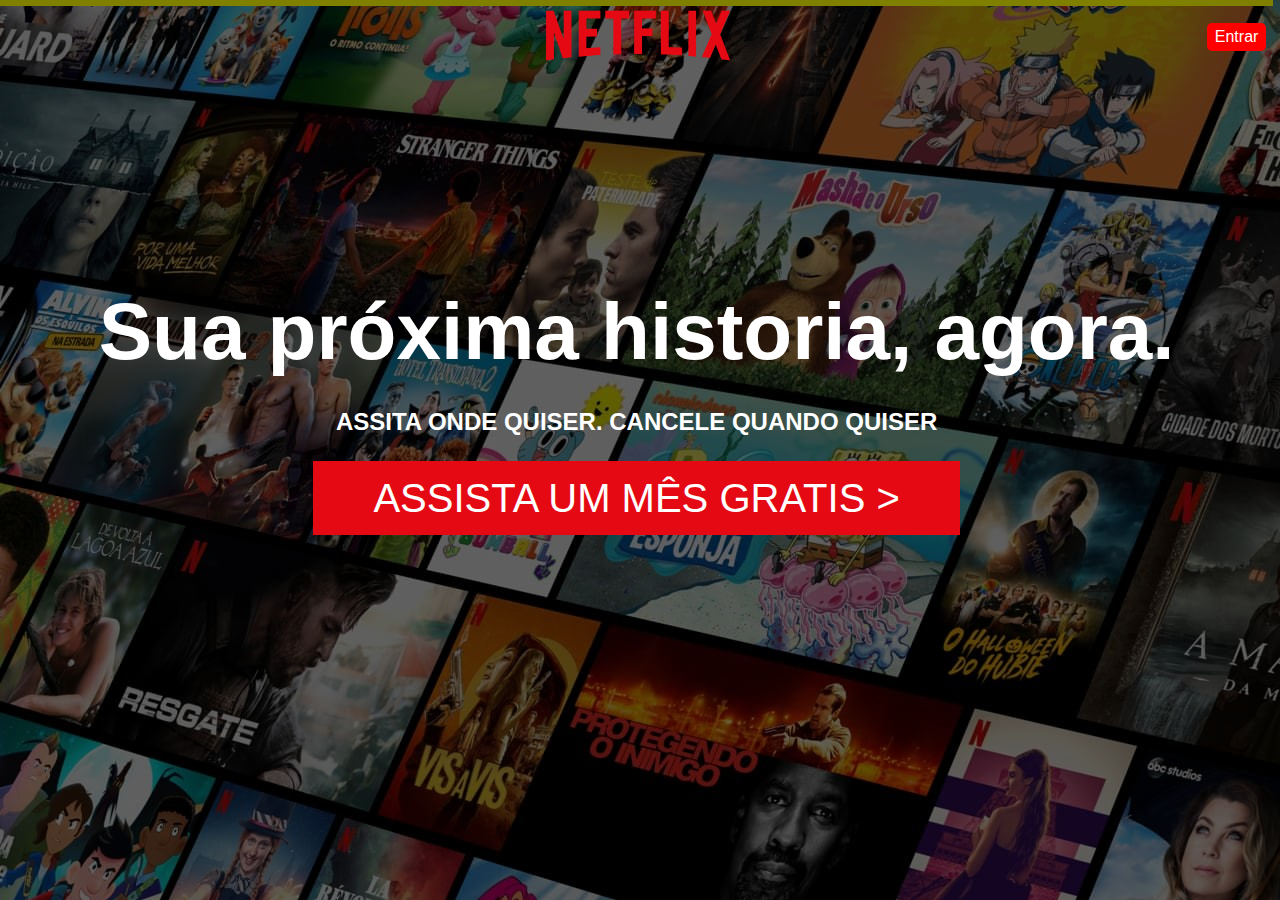
<file: index.html>
<!DOCTYPE html>
<html lang="pt-br">
<head>
    <meta charset="UTF-8">
    <meta name="viewport" content="width=device-width, initial-scale=1.0">
    <link rel="stylesheet" href="CSS/style.css">
    <title>Home</title>
</head>
<body>
<div>
    <nav class="top">
       <div> <img src="imagem/netflixlogo.png" alt="netflix logo"></div>
        <a href="login/login.html" class="entra">Entrar</a>
    </nav>
</div>    
<main class="introducao">
    <h1>Sua próxima historia, agora.</h1>
    <h2>ASSITA ONDE QUISER. CANCELE QUANDO QUISER</h2>
    <a href="login/login.html" class="gratis">ASSISTA UM MÊS GRATIS  ></a>

</main>



</body>
</html>
</file>
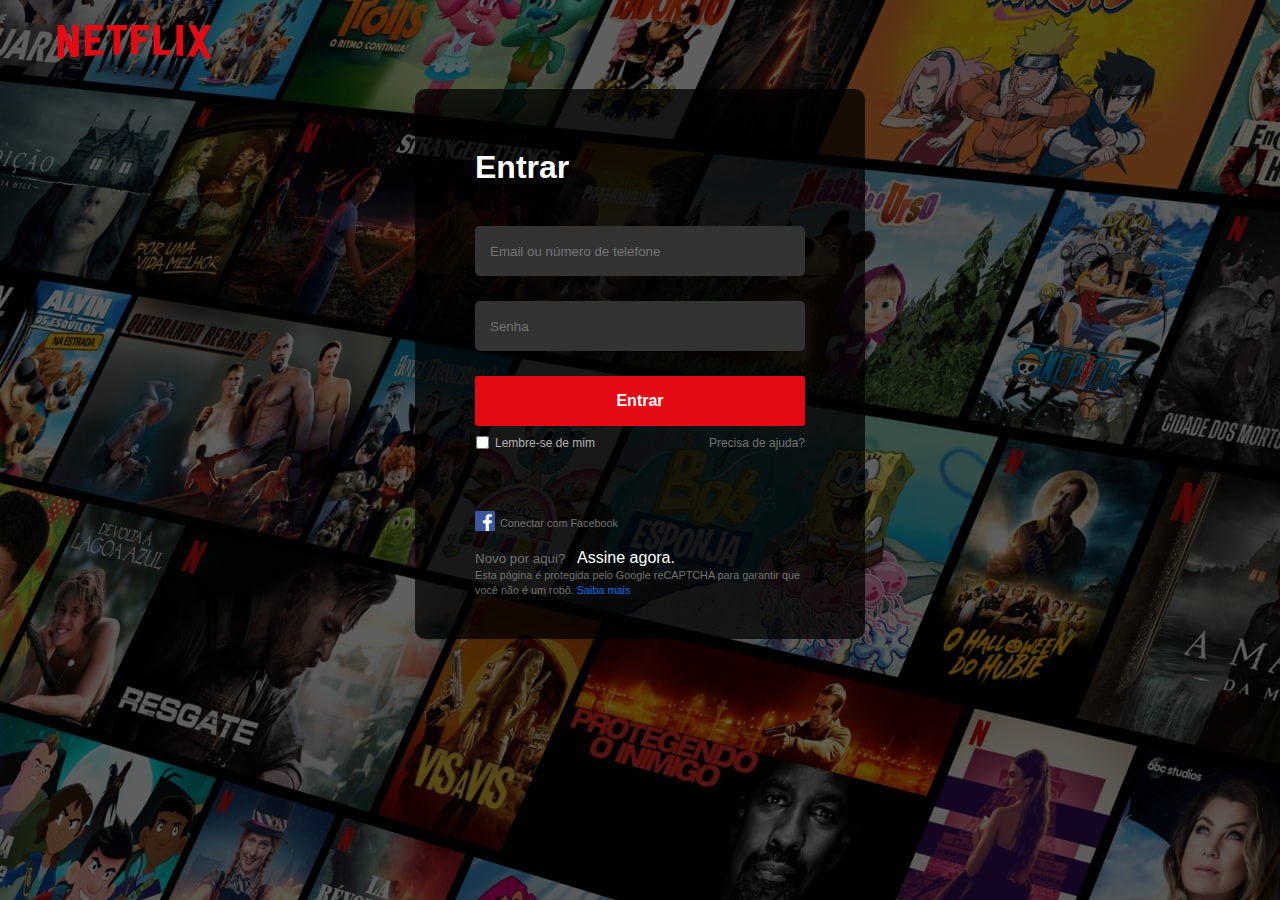
<file: login/login.html>
<!DOCTYPE html>
<html lang="pt-br">

<head>
    <meta charset="UTF-8">
    <meta http-equiv="X-UA-Compatible" content="IE=edge">
    <meta name="viewport" content="width=device-width, initial-scale=1.0">
    <link rel="stylesheet" href="../CSS/style.css">
    <title>Document</title>
</head>

<body>
    <header class="header">
        <div class="logo">
            <a href="#">
                <img src="../imagem/netflixlogo.png" alt="">
            </a>
        </div>
    </header>

    <section class="login_body">
        <article class="login_box">
            <h2>Entrar</h2>
            <form>
                <div class="input_box">
                    <input required type="email" placeholder="Email ou número de telefone">
                </div>

                <div class="input_box">
                    <input required type="password" placeholder="Senha">
                </div>

                <div>
                    <button class="submit">
                        Entrar
                    </button>
                </div>
            </form>

            <div class="support">
                <div class="remember">
                    <span><input type="checkbox" style="margin: 0;padding: 0; height: 13px;"></span>
                    <span>Lembre-se de mim</span>
                </div>
                <div class="help">
                    <a href="#">
                        Precisa de ajuda?
                    </a>
                </div>
            </div>

            <footer class="login_footer">
                <div class="login_facebook">
                    <span><img height="20px" src="../imagem/Facebook_logo.png" alt="facebook"></span>
                    <span><small><a href="#">Conectar com Facebook</a></small></span>
                </div>

                <div class="sign_up">
                    <p><small>Novo por aqui? <a href="#">Assine agora.</a></small></p>
                </div>

                <div class="terms">
                    <p><small>Esta página é protegida pelo Google reCAPTCHA para garantir que você não é um robô. <a href="#">Saiba mais</a></small></p>
                </div>
            </footer>
        </article>
    </section>
</body>

</html>
</file>
<file: CSS/style.css>
* {
    padding: 0;
    margin: 0;
}

body {

    height: 100vh;
    width: 100%;
    position: relative;
    background-image: url(../imagem/background.jpg);
    background-image: cover;
    background-repeat: no-repeat;
    font-family: Arial, Helvetica, sans-serif;
}

body::before {
    content: '';
    background-color: rgb(0, 0, 0, .5);
    width: 100%;
    height: 100%;
    position: absolute;
    top: 0;
    bottom: 0;
    left: 0;
    right: 0;
}

.logo img {
    height: 45px;
    width: 167px;
}

.header {
    padding: 20px 50px;
    position: relative;
    z-index: 10;
}

.login_body {
    padding: 60px;
    z-index: 90;
    position: relative;
    max-width: 450px;
    height: 550px;
    margin-left: 50%;
    background-color: rgb(0, 0, 0, 0.75);
    border-radius: 10px;
    box-sizing: border-box;
    transform: translateX(-50%);
}

.login_body h2 {
    font-size: 32px;
    color: #fff;
    margin-top: 0;
}

.login_body input {
    height: 50px;
    width: 100%;
    color: #fff;
    background-color: #333;
    border: none;
    border-radius: 5px;
    padding-left: 15px;
    box-sizing: border-box;
    outline: none;
}

.login_body input:hover {
    background-color: #444;
}

.input_box {
    margin-bottom: 25px;
}

.login_body button {
    height: 50px;
    width: 100%;
    color: #fff;
    background-color: #e50914;
    border-radius: 3px;
    font-weight: bold;
    font-size: 16px;
    border: none;
    margin-bottom: 10px;
}

.login_body button:hover {
    background-color: #fc1722;
    cursor: pointer;
}

.support {
    display: flex;
    color: #b3b3b3;
    justify-content: space-between;
    font-size: 12px;
    margin-bottom: 5px;
}

.support input {
    width: 15px;
    height: 15px;
}

.remember {
    display: flex;
    align-items: center;
}

.remember span {
    margin-right: 5px;
    height: 25px;
}

.help a {
    text-decoration: none;
    color: #737373;
}

.help a:hover {
    text-decoration: underline;
}

.login_footer{
    margin-top: 50px;
   
    
}


.login_facebook {
    display: flex;
    align-items: center;
    width: 100%;
    color: #737373;
}

.login_facebook span {
    margin-right: 5px;
    font-size: 13px;
}

.login_facebook span a {
    text-decoration: none;
    color: #737373;
}

.sign_up {
    
    margin-top: 15px;
    
    color: #737373;
    font-size: 16px;
}

.sign_up a {
    
    margin-left: 0.5em;
    color: #fff;
    font-size: 16px;
    text-decoration: none;
}

.sign_up a:hover {
    text-decoration: underline;
    color: red;
}

.terms {
    color: #737373;
    font-size: 13px;
}

.terms a {
    text-decoration: none;
    color: #0071eb;
}

.terms a:hover {
    text-decoration: underline;
}

/* menu da home */

nav{
    width: 99%;
    border: solid yellow;
    display: flex;
     
    justify-content: center;
 
    
}
.top div{
    width: 200px;

   position: absolute;
    display:inline-flex;


    
   
}


.top div img{

    
    width: 200px;
   
}



 .entra{
   
 
    margin-left: 75em;
    margin-top: 20px;
    position: absolute;
    border-radius: 5px;
    padding: 5px 8px;
    background-color: red;
   

    text-decoration: none;
    color: rgb(255, 255, 255);
}

main{
    height: 350px;
    margin-top: 250px;
    margin-left: 3px;
    width: 99%;
    position: absolute;
    text-align: center;
   
}

h1{
   font-size: 80px;
    color: rgb(255, 255, 255);
    margin: 30px;
}

h2{
    margin-bottom: 40px;
    color: #fff;
}

.gratis{
    font-size: 40px;
    color: #ffffff;
    
    text-decoration: none;
    background: #e50914;
    
    padding: 15px 60px ;
    margin: px;
}
</file>
